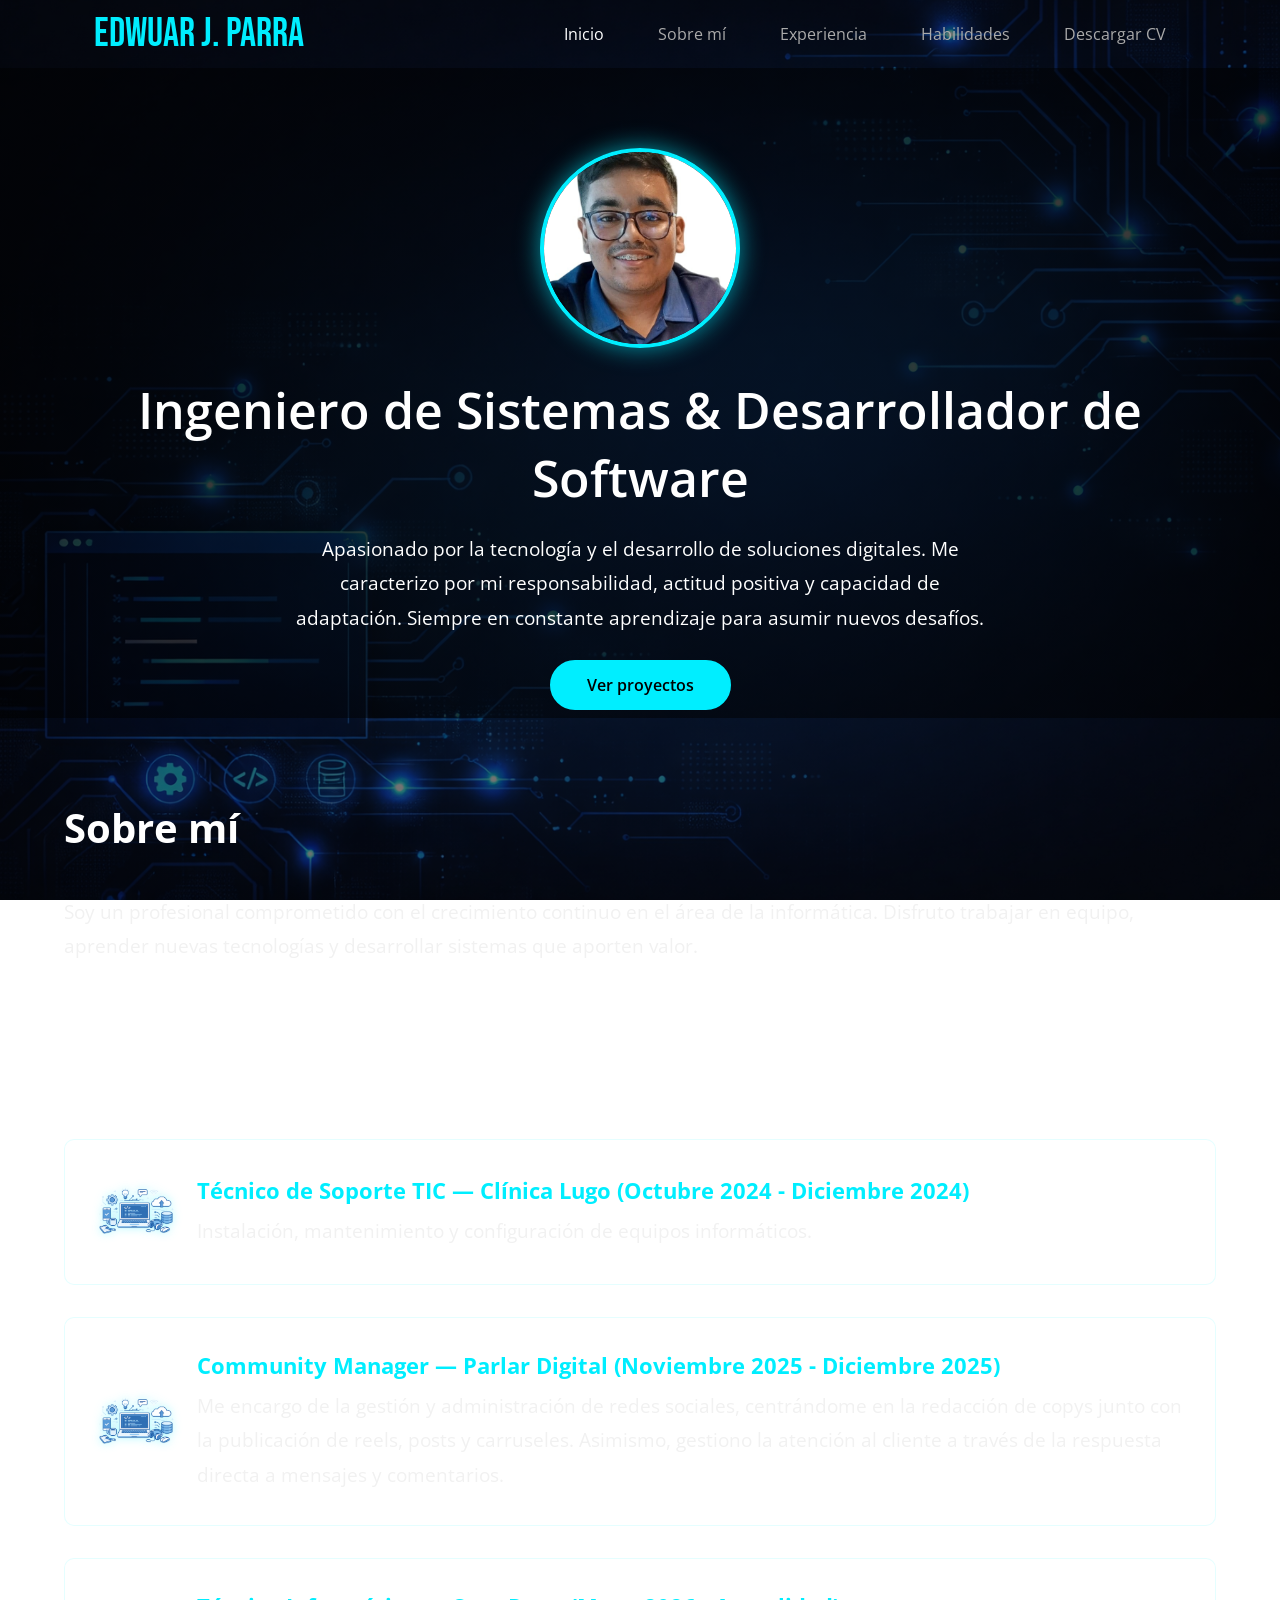
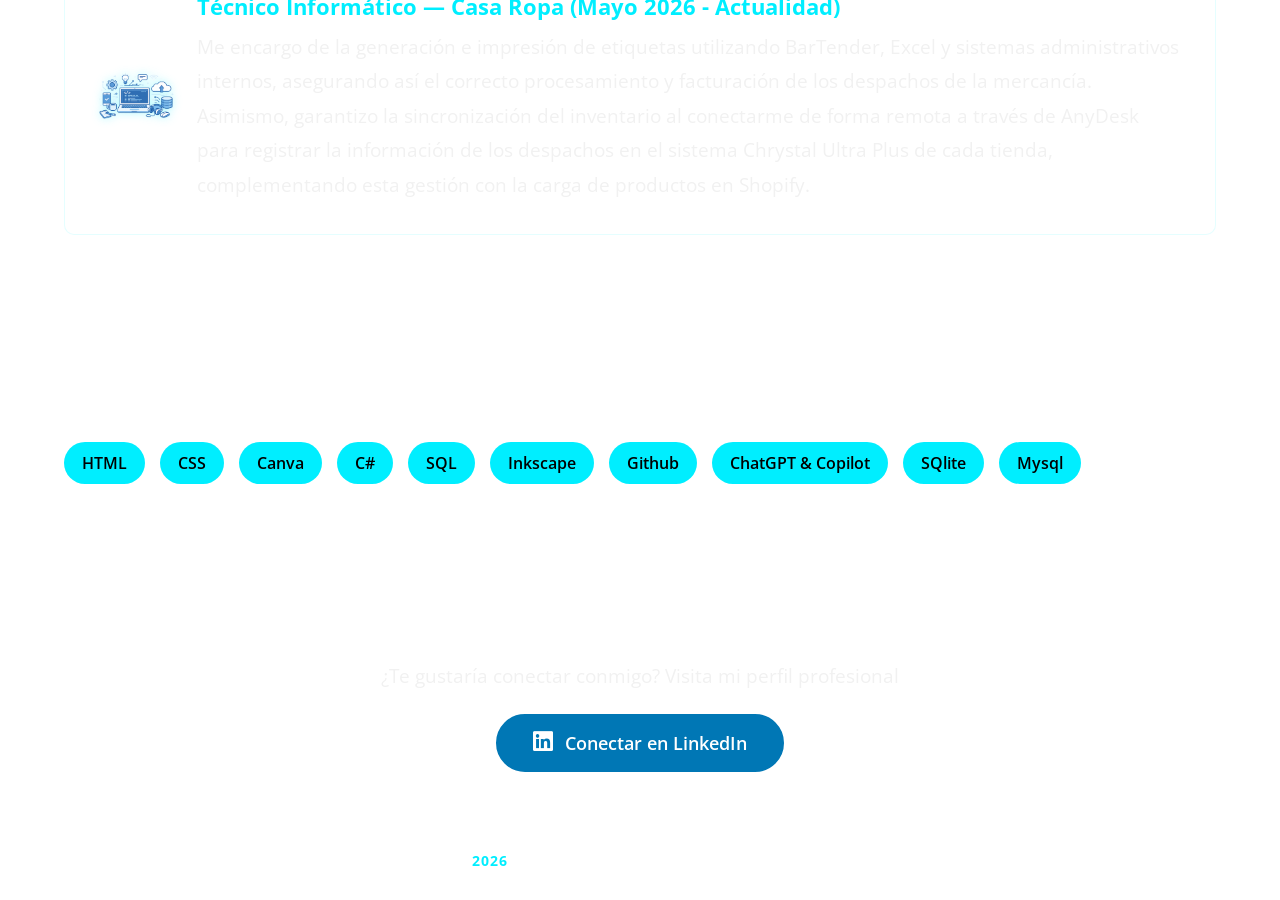
<file: index.html>
<!DOCTYPE html>
<html lang="es">
<head>
	<meta charset="UTF-8">
	<meta name="viewport" content="width=device-width, initial-scale=1.0">
	<title>Portafolio | Edwuar J. Parra</title>

    <link rel="stylesheet" href="https://cdnjs.cloudflare.com/ajax/libs/font-awesome/6.0.0/css/all.min.css">
	<link rel="stylesheet" href="css/estilos.css">
	<link href="https://fonts.googleapis.com/css2?family=Bebas+Neue&family=Open+Sans:wght@400;600&display=swap" rel="stylesheet"> 
    
    <style>
        /* --- ESTILOS ADICIONALES PARA LAS TARJETAS --- */
        .card {
            display: flex;
            align-items: center;
            gap: 20px;
            background: rgba(255, 255, 255, 0.05);
            padding: 2em;
            border-radius: 10px;
            margin-bottom: 2em;
            backdrop-filter: blur(5px);
            transition: transform .3s ease;
        }

        .card-logo {
            width: 80px;
            height: 80px;
            object-fit: contain;
            flex-shrink: 0;
        }

        .card-contenido {
            flex: 1;
        }

        /* --- BOTÓN DE LINKEDIN --- */
        .boton-linkedin {
            display: inline-flex;
            align-items: center;
            gap: 12px;
            padding: 15px 35px;
            background-color: #0077b5; /* Azul LinkedIn */
            color: #ffffff;
            text-decoration: none;
            font-weight: 600;
            border-radius: 50px;
            border: 2px solid #0077b5;
            transition: all 0.3s ease;
            margin-top: 20px;
            cursor: pointer;
            font-size: 1.1em;
        }

        .boton-linkedin:hover {
            background-color: transparent;
            color: #0077b5;
            box-shadow: 0 0 20px rgba(0, 119, 181, 0.6);
            transform: scale(1.05);
        }

        .boton-linkedin i {
            font-size: 1.3em;
        }

        /* Ajuste para móviles */
        @media screen and (max-width: 600px) {
            .card {
                flex-direction: column;
                text-align: center;
            }
        }
    </style>
</head>
<body>

	<header>
		<div class="contenedor">
			<h2 class="logotipo">Edwuar J. Parra</h2>

			<nav>
				<a href="#inicio" class="activo">Inicio</a>
				<a href="#sobre">Sobre mí</a>
				<a href="#experiencia">Experiencia</a>
				<a href="#habilidades">Habilidades</a>
				<a href="CV/Currículum Edwuar Jose Parra.pdf" download>Descargar CV</a>
			</nav>
		</div>
	</header>

	<main>

		<section id="inicio" class="pelicula-principal">
			<img src="img/Foto.jpg" alt="Foto de perfil">
			<div class="contenedor">
				<h3 class="titulo">Ingeniero de Sistemas & Desarrollador de Software</h3>
				<p class="descripcion">
					Apasionado por la tecnología y el desarrollo de soluciones digitales. 
					Me caracterizo por mi responsabilidad, actitud positiva y capacidad de adaptación. 
					Siempre en constante aprendizaje para asumir nuevos desafíos.
				</p>
				<a href="Ver_proyectos.html" class="proyectos">Ver proyectos</a>
			</div>
		</section>

		<section id="sobre" class="contenedor seccion">
			<h2>Sobre mí</h2>
			<p>
				Soy un profesional comprometido con el crecimiento continuo en el área de la informática.
				Disfruto trabajar en equipo, aprender nuevas tecnologías y desarrollar sistemas que aporten valor.
			</p>
		</section>

		<section id="experiencia" class="contenedor seccion">
			<h2>Experiencia Profesional</h2>

			<div class="card">
				<img src="img/Fondo 2.png" alt="Logo" class="card-logo">
				<div class="card-contenido">
					<h4>Técnico de Soporte TIC — Clínica Lugo (Octubre 2024 - Diciembre 2024)</h4>
					<p>Instalación, mantenimiento y configuración de equipos informáticos.</p>
				</div>
			</div>

			<div class="card">
				<img src="img/Fondo 2.png" alt="Logo" class="card-logo">
				<div class="card-contenido">
					<h4>Community Manager — Parlar Digital (Noviembre 2025 - Diciembre 2025)</h4>
					<p>Me encargo de la gestión y administración de redes sociales, centrándome en la redacción de copys junto con la publicación de reels, posts y carruseles. Asimismo, gestiono la atención al cliente a través de la respuesta directa a mensajes y comentarios.</p>
				</div>
			</div>

			<div class="card">
				<img src="img/Fondo 2.png" alt="Logo" class="card-logo">
				<div class="card-contenido">
					<h4>Técnico Informático — Casa Ropa (Mayo 2026 - Actualidad)</h4>
					<p>Me encargo de la generación e impresión de etiquetas utilizando BarTender, Excel y sistemas administrativos internos, asegurando así el correcto procesamiento y facturación de los despachos de la mercancía. Asimismo, garantizo la sincronización del inventario al conectarme de forma remota a través de AnyDesk para registrar la información de los despachos en el sistema Chrystal Ultra Plus de cada tienda, complementando esta gestión con la carga de productos en Shopify.</p>
				</div>
			</div>
		</section>

		<section id="habilidades" class="contenedor seccion">
			<h2>Habilidades</h2>
			<div class="habilidades-grid">
				<span class="badge">HTML</span>
				<span class="badge">CSS</span>
				<span class="badge">Canva</span>
				<span class="badge">C#</span>
				<span class="badge">SQL</span>
				<span class="badge">Inkscape</span>
				<span class="badge">Github</span>
				<span class="badge">ChatGPT & Copilot</span>
				<span class="badge">SQlite</span>
				<span class="badge">Mysql</span>
			</div>
		</section>

		<section id="contacto" class="contenedor seccion" style="text-align: center;">
			<h2>Contacto</h2>
			<p>¿Te gustaría conectar conmigo? Visita mi perfil profesional</p>
            
            <a href="https://www.linkedin.com/in/edwuar-parra-7a8a47253" target="_blank" class="boton-linkedin">
                <i class="fab fa-linkedin"></i> Conectar en LinkedIn
            </a>
		</section>

	</main>

	<footer class="contenedor">
		<p>© <span id="year"></span> Edwuar J. Parra — Ingeniero de Sistemas</p>
	</footer>

	<script>
		document.getElementById('year').textContent = new Date().getFullYear();
	</script>

</body>
</html>
</file>
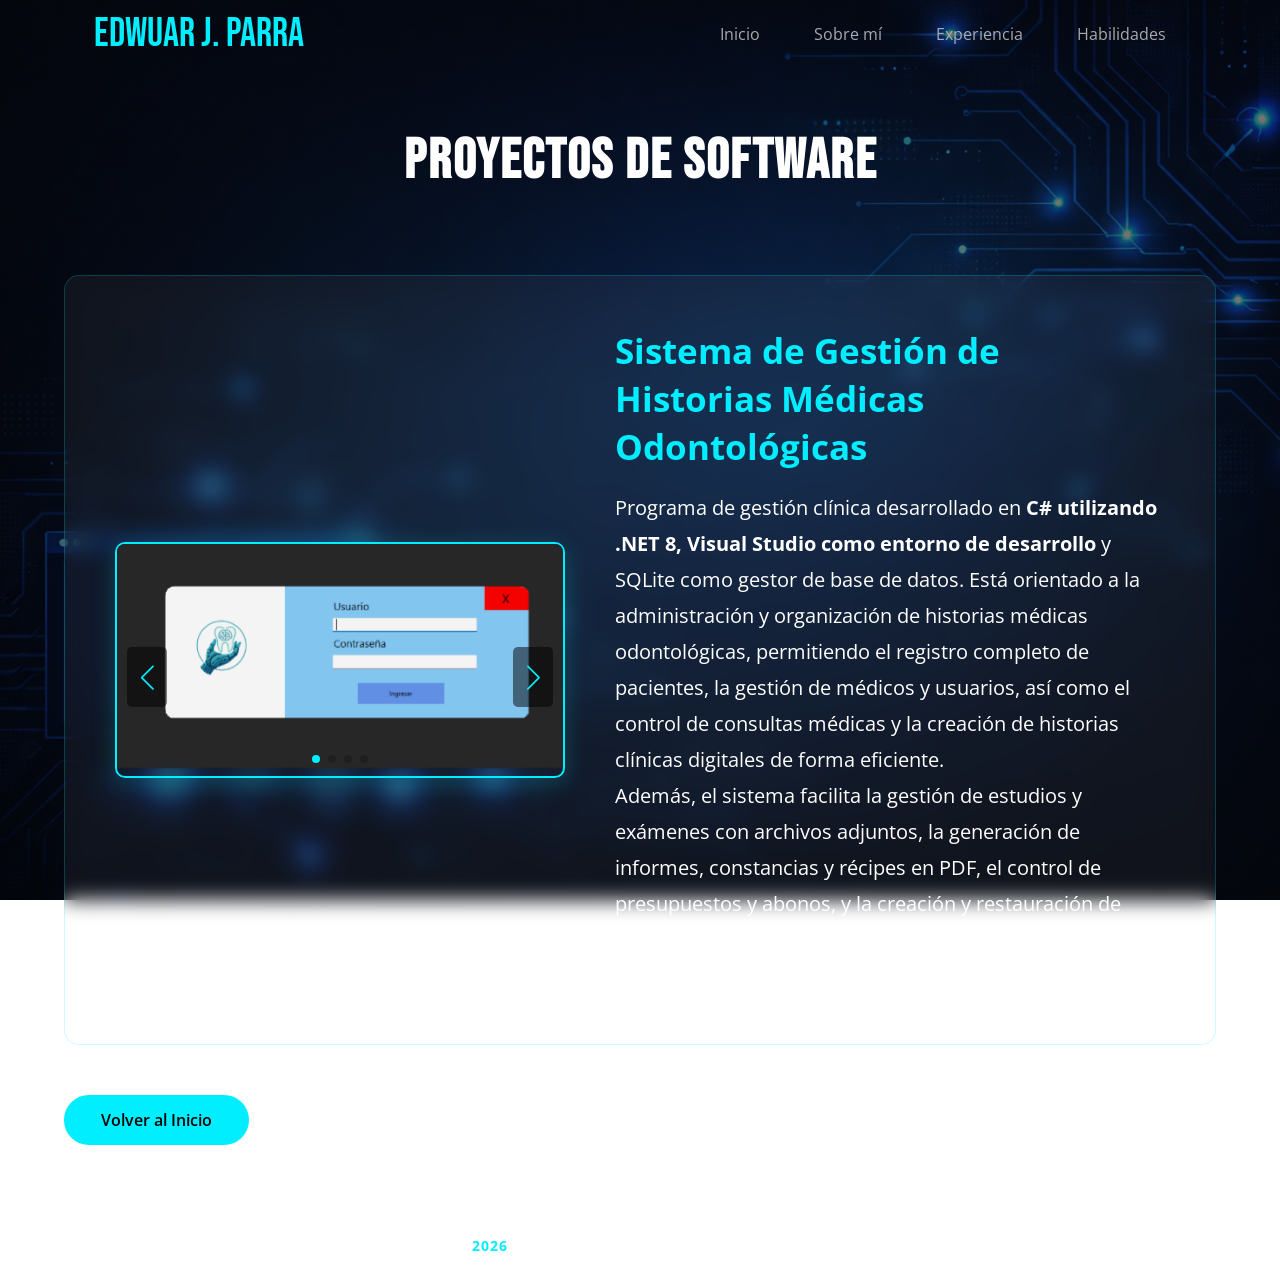
<file: Ver_proyectos.html>
<!DOCTYPE html>
<html lang="es">
<head>
    <meta charset="UTF-8">
    <meta name="viewport" content="width=device-width, initial-scale=1.0">
    <title>Proyectos | Edwuar J. Parra</title>
    <link rel="stylesheet" href="https://cdn.jsdelivr.net/npm/swiper@11/swiper-bundle.min.css" />
    <link rel="stylesheet" href="css/estilos.css">
    <link href="https://fonts.googleapis.com/css2?family=Bebas+Neue&family=Open+Sans:wght@400;600&display=swap" rel="stylesheet">
</head>
<body class="pagina-proyectos">

    <header>
        <div class="contenedor">
            <h2 class="logotipo">Edwuar J. Parra</h2>
            <nav>
                <a href="index.html">Inicio</a>
                <a href="index.html#sobre">Sobre mí</a>
                <a href="index.html#experiencia">Experiencia</a>
                <a href="index.html#habilidades">Habilidades</a>
            </nav>
        </div>
    </header>

    <main class="contenedor">
        <h1 class="titulo-pagina">Proyectos de Software</h1>

        <section class="proyecto-item">
            <div class="proyecto-imagen">
                <div class="swiper mySwiper">
                    <div class="swiper-wrapper">
                        <div class="swiper-slide">
                            <img src="img/Sistema_login.png" alt="Sistema de Gestión - Login">
                        </div>
                        <div class="swiper-slide">
                            <img src="img/Sistema_Rafael.png" alt="Sistema de Gestión - Dashboard">
                        </div>
                        <div class="swiper-slide">
                            <img src="img/imagen_consulta.png" alt="Sistema de Gestión - Dashboard">
                        </div>
                        <div class="swiper-slide">
                            <img src="img/Registrar_paciente.png" alt="Sistema de Gestión - Dashboard">
                        </div>
                    </div>
                    <div class="swiper-button-next"></div>
                    <div class="swiper-button-prev"></div>
                    <div class="swiper-pagination"></div>
                </div>
            </div>

            <div class="proyecto-texto">
                <h3>Sistema de Gestión de Historias Médicas Odontológicas</h3>
                <p>
                Programa de gestión clínica desarrollado en <strong>C# utilizando .NET 8, Visual Studio como entorno de desarrollo</strong> y SQLite como gestor de base de datos. Está orientado a la administración y organización de historias médicas odontológicas, permitiendo el registro completo de pacientes, la gestión de médicos y usuarios, así como el control de consultas médicas y la creación de historias clínicas digitales de forma eficiente.
                </p>

                <p>
                Además, el sistema facilita la gestión de estudios y exámenes con archivos adjuntos, la generación de informes, constancias y récipes en PDF, el control de presupuestos y abonos, y la creación y restauración de copias de seguridad, garantizando una administración integral, segura y moderna de la información clínica.
                </p>
            </div>
        </section>

        <div class="contenedor-volver">
            <a href="index.html" class="proyectos">Volver al Inicio</a>
        </div>
    </main>

    <footer>
        <p>© <span id="year"></span> Edwuar J. Parra — Ingeniero de Sistemas</p>
    </footer>

    <script src="https://cdn.jsdelivr.net/npm/swiper@11/swiper-bundle.min.js"></script>
    <script>
        // Inicialización del carrusel
        const swiper = new Swiper(".mySwiper", {
            loop: true,
            effect: "fade", // Efecto de desvanecimiento elegante
            fadeEffect: { crossFade: true },
            autoplay: {
                delay: 4000,
                disableOnInteraction: false,
            },
            pagination: {
                el: ".swiper-pagination",
                clickable: true,
            },
            navigation: {
                nextEl: ".swiper-button-next",
                prevEl: ".swiper-button-prev",
            },
        });

        // Actualización del año en el footer
        document.getElementById('year').textContent = new Date().getFullYear();
    </script>
</body>
</html>
</file>
<file: css/estilos.css>
:root {
    --rojo: #00eeff;
    --fondo: #141414;
}

* {
    margin: 0;
    padding: 0;
    box-sizing: border-box;
}

body {
    background: linear-gradient(rgba(0,0,0,0.55), rgba(0,0,0,0.55)),
                url("../img/Fondo.png");
    background-size: cover;
    background-position: center;
    background-attachment: fixed;
    background-repeat: no-repeat;
    font-family: 'Open Sans', sans-serif;
    min-height: 100vh;
}

.contenedor {
    width: 90%;
    margin: auto;
}

/* ---- ----- ----- Header ----- ----- ----- */
header {
    padding: 10px 0;
}

header .contenedor {
    display: flex;
    justify-content: space-between;
    align-items: center;
}

header .logotipo {
    font-family: 'Bebas Neue', cursive;
    font-weight: normal;
    color: var(--rojo);
    font-size: 40px;
    transform: translateX(30px);
}

header nav a {
    color: #AAA;
    text-decoration: none;
    margin-right: 50px;
}

header nav a:hover,
header nav a.activo {
    color: #FFF;
}

/* ---- ----- ----- Pelicula Principal ----- ----- ----- */
.pelicula-principal {
    font-size: 16px;
    min-height: 40.62em;
    color: #fff;
    background: linear-gradient(rgba(0, 0, 0, .50), rgba(0,0,0,.50));
    margin-bottom: 3.12em;
    display: flex;
    justify-content: center;
    align-items: center;
    text-align: center;
    flex-direction: column;
}

.pelicula-principal img {
    width: 200px;
    height: 200px;
    object-fit: cover;
    border-radius: 50%;
    border: 4px solid var(--rojo);
    box-shadow: 0 0 25px rgba(0, 238, 255, 0.6);
    margin-bottom: 20px;
    /* Ajusta este valor para bajar o subir la foto */
    margin-top: 80px; 
}

.pelicula-principal .titulo {
    font-weight: 600;
    font-size: 3.12em;
    margin-bottom: 0.4em;
}

.pelicula-principal .descripcion {
    max-width: 700px;
    margin: 0 auto 25px auto;
    font-size: 1.2em;
    line-height: 1.8em;
}

/* ---- BOTÓN PROYECTOS (Ahora fuera de las llaves de celular) ---- */
.proyectos {
    display: inline-block;
    padding: 12px 35px;
    background-color: var(--rojo) !important;
    color: #000000 !important;
    text-decoration: none;
    font-weight: 600;
    border-radius: 50px;
    border: 2px solid var(--rojo);
    transition: all 0.3s ease;
    cursor: pointer;
}

.proyectos:hover {
    background-color: transparent !important;
    color: #ffffff !important;
    box-shadow: 0 0 20px rgba(0, 238, 255, 0.5);
    transform: scale(1.05);
}

/* ---- ----- ----- Secciones Generales ----- ----- ----- */
.seccion {
    padding: 2em 0;
    margin-bottom: 1em;
    background: transparent;
    color: #fff;
}

.seccion h2 {
    font-size: 2.5em;
    margin-bottom: 1em;
    color: #ffffff;
}

.seccion p {
    font-size: 1.2em;
    line-height: 1.8em;
    color: #f1f1f1;
}

/* ---- ----- ----- Experiencia ----- ----- ----- */
.card {
    display: flex;
    align-items: center;
    gap: 25px;
    background: rgba(255, 255, 255, 0.03);
    padding: 2em;
    border-radius: 12px;
    margin-bottom: 2em;
    backdrop-filter: blur(8px);
    border: 1px solid rgba(0, 238, 255, 0.1);
    transition: transform 0.3s ease, border-color 0.3s ease;
}

.card:hover {
    transform: translateY(-5px);
    border-color: var(--rojo);
}

.card-logo {
    width: 90px;
    height: 90px;
    object-fit: contain;
    flex-shrink: 0;
    filter: drop-shadow(0 0 5px rgba(0, 238, 255, 0.3));
}

.card-contenido {
    flex: 1;
}

.card-contenido h4 {
    color: var(--rojo);
    margin-bottom: 8px;
    font-size: 1.4em;
}

/* ---- ----- ----- Habilidades ----- ----- ----- */
.habilidades-grid {
    display: flex;
    flex-wrap: wrap;
    gap: 15px;
    margin-top: 1em;
}

.badge {
    background: var(--rojo);
    color: #000;
    padding: 10px 18px;
    border-radius: 25px;
    font-weight: 600;
}

/* ---- ----- ----- Footer ----- ----- ----- */
footer {
    text-align: center;
    margin-top: 60px;
    padding: 30px 0;
    border-top: 1px solid rgba(255, 255, 255, 0.1);
}

footer p {
    color: #ffffff;
    font-size: 0.9em;
    letter-spacing: 1px;
}

footer span {
    color: var(--rojo);
    font-weight: bold;
}

/* ---- ----- ----- Media Queries ----- ----- ----- */
@media screen and (max-width: 800px) {
    header .contenedor {
        flex-direction: column;
        text-align: center;
    }

    header nav a {
        margin: 0 10px;
    }

    .pelicula-principal .titulo {
        font-size: 2em;
    }
}

@media screen and (max-width: 600px) {
    .card {
        flex-direction: column;
        text-align: center;
        gap: 15px;
    }

    .card-logo {
        width: 70px;
        height: 70px;
    }

    
}

/* --- ESTE BLOQUE DEBE IR AL FINAL DE TU CSS, FUERA DE CUALQUIER LLAVE --- */

/* --- TÍTULO PRINCIPAL --- */
.titulo-pagina {
    font-family: 'Bebas Neue', cursive;
    color: #ffffff;          /* Color blanco */
    font-size: 3.5em;
    text-align: center;      /* Centrado */
    margin-top: 60px;
    margin-bottom: 80px;     /* Más espacio entre el título y el proyecto */
    letter-spacing: 2px;
}

/* --- CONTENEDOR DEL PROYECTO --- */
.proyecto-item {
    display: flex;
    align-items: center;     /* Alinea verticalmente imagen y texto */
    justify-content: center;
    gap: 50px;               /* Espacio entre imagen y texto */
    background: rgba(255, 255, 255, 0.05);
    padding: 50px;
    border-radius: 15px;
    backdrop-filter: blur(10px);
    border: 1px solid rgba(0, 238, 255, 0.2);
    margin-bottom: 50px;
}

/* --- IMAGEN (Más grande) --- */
.proyecto-item .proyecto-imagen {
    flex: 0 0 auto;
    width: 450px;            /* Tamaño de la imagen aumentado */
}



/* --- TEXTO A LA DERECHA --- */
.proyecto-item .proyecto-texto {
    flex: 1;
    color: #ffffff;          /* Texto en color blanco */
}

.proyecto-item .proyecto-texto h3 {
    color: var(--rojo);      /* El título del sistema en tu azul celeste */
    font-size: 2.2em;
    margin-bottom: 20px;
}

.proyecto-item .proyecto-texto p {
    color: #ffffff;          /* Párrafo en blanco */
    font-size: 1.25em;
    line-height: 1.8;
}

/* Ajuste para que no se rompa en celulares */
@media screen and (max-width: 900px) {
    .proyecto-item {
        flex-direction: column;
        text-align: center;
    }
    .proyecto-item .proyecto-imagen {
        width: 100%;
        max-width: 400px;
    }
}

/* Estilos para el Carrusel */
.swiper {
    width: 100%;
    height: 100%;
    border-radius: 10px;
    border: 2px solid var(--rojo);
    box-shadow: 0 5px 25px rgba(0, 238, 255, 0.2);
}

.swiper-slide img {
    display: block;
    width: 100%;
    height: auto;
    object-fit: cover;
}

/* Personalizar colores de flechas y puntos */
:root {
    --swiper-navigation-size: 25px; /* Tamaño de flechas */
    --swiper-theme-color: #00eeff;  /* Color celeste de tu proyecto */
}

.swiper-button-next, .swiper-button-prev {
    background: rgba(0, 0, 0, 0.5);
    padding: 30px 20px;
    border-radius: 5px;
}
</file>
